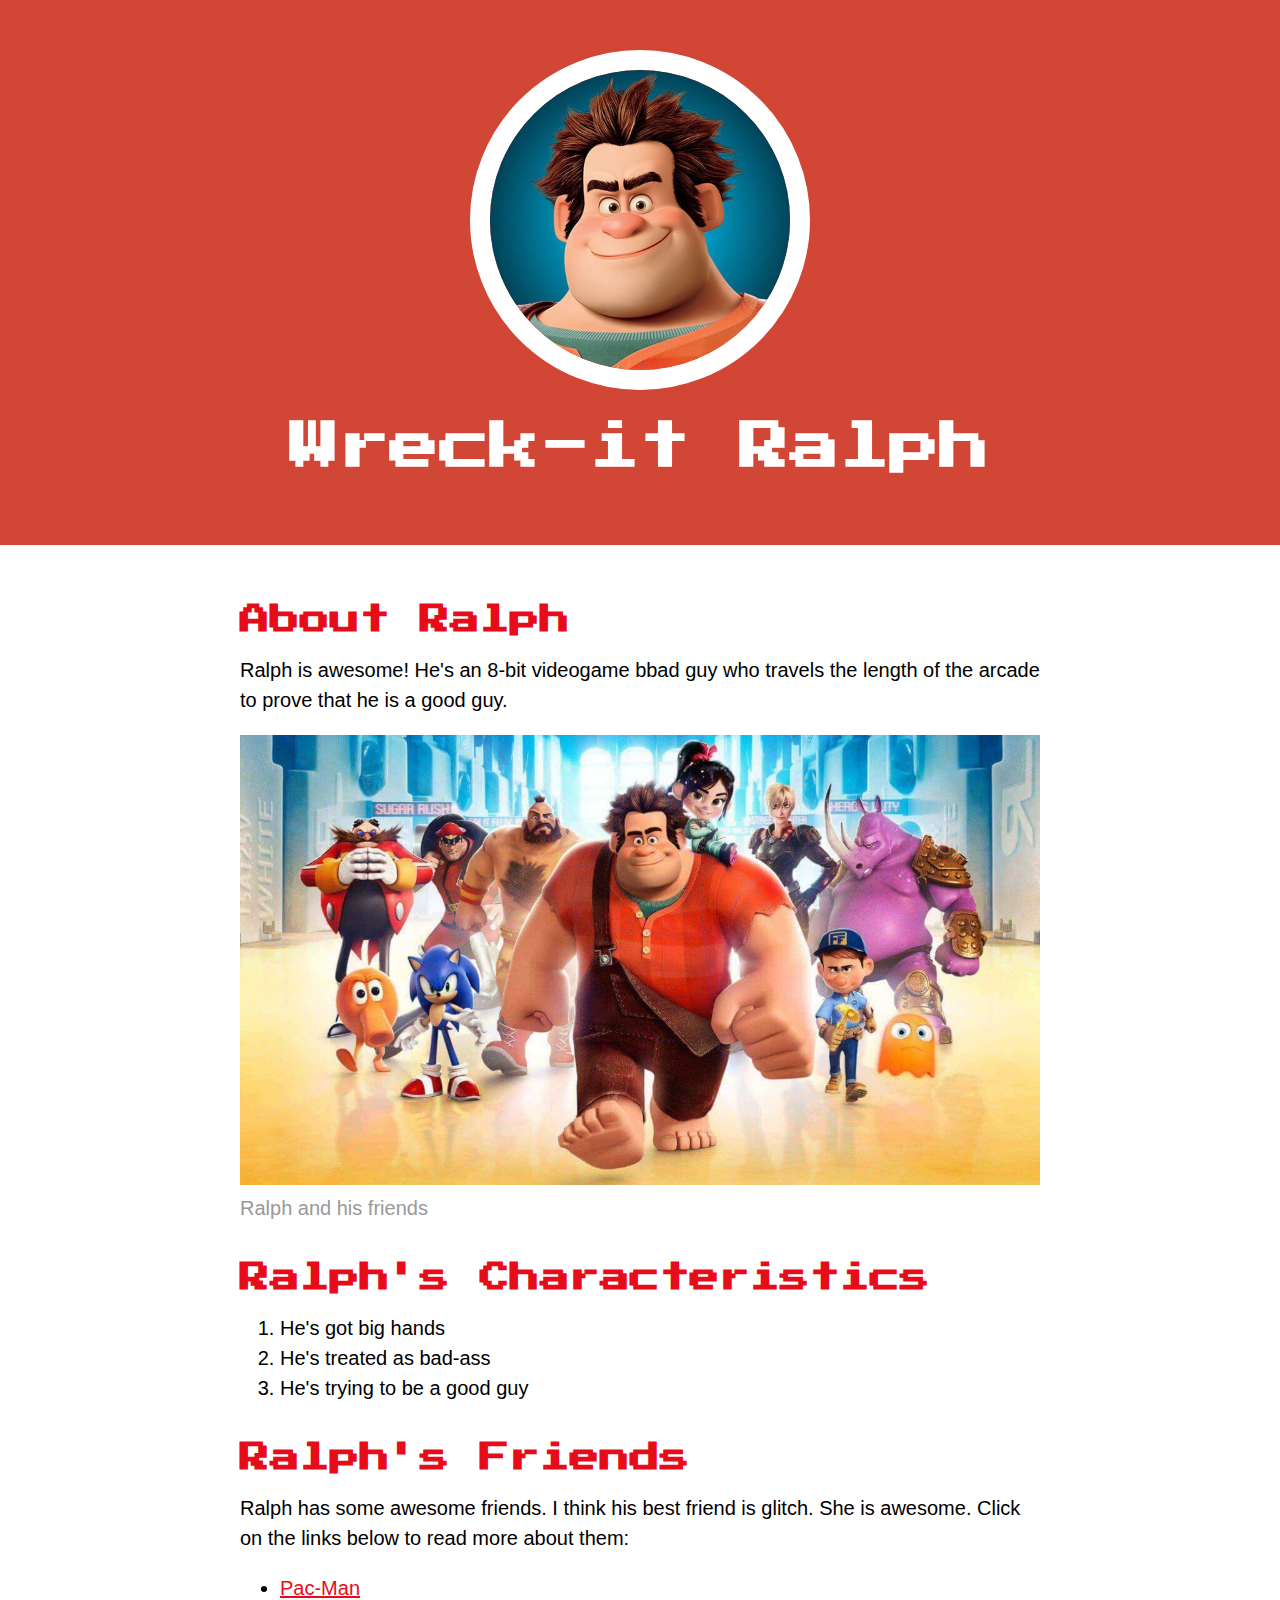
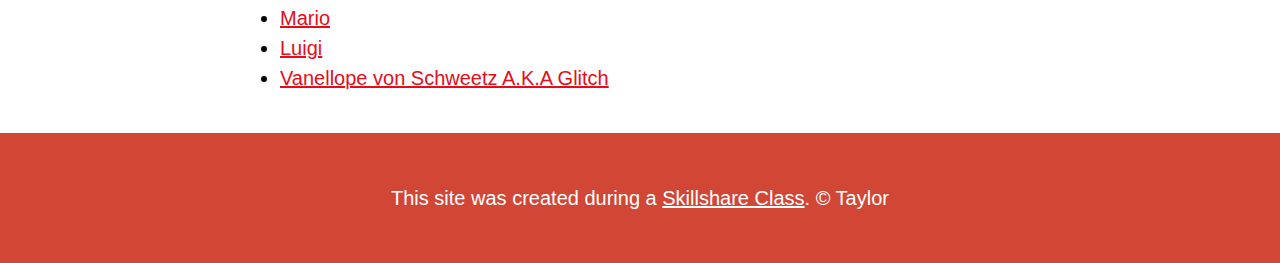
<file: index.html>
<!DOCTYPE html>
<html>
<head>
	<title>Wreck-it Ralph</title>
	<link rel="icon" href="img/ralph.jpeg">
	<link href="https://fonts.googleapis.com/css2?family=Press+Start+2P&display=swap" rel="stylesheet">
	<link rel="stylesheet" type="text/css" href="css/hero.css">
</head>
<body>
	<!-- header element -->
	<header>
		<img src="img/ralph.jpeg">
		<h1>Wreck-it Ralph</h1>
	</header>

	<!-- main element -->
	<main>
		<h2>About Ralph</h2>
		<p>Ralph is awesome! He's an 8-bit videogame bbad guy who travels the length of the arcade to prove that he is a good guy.</p>
		<img src="img/ralph-big.jpg">
		<p class="caption"> Ralph and his friends</p>
		
		<!-- Characteristics -->
		<h2>Ralph's Characteristics</h2>
		<ol>
			<li>He's got big hands</li>
			<li>He's treated as bad-ass</li>
			<li>He's trying to be a good guy</li>
		</ol>
		
		<!-- Friends -->
		<h2>Ralph's Friends</h2>
		<p>Ralph has some awesome friends. I think his best friend is glitch. She is awesome. Click on the links below to read more about them:</p>
		<ul>
			<li><a target="_blank" href="https://en.wikipedia.org/wiki/Pac-Man">Pac-Man</a></li>
			<li><a target="_blank" href="https://en.wikipedia.org/wiki/Mario">Mario</a></li>
			<li><a target="_blank" href="https://en.wikipedia.org/wiki/Luigi">Luigi</a></li>
			<li><a target="_blank" href="https://disney.fandom.com/wiki/Vanellope_von_Schweetz">Vanellope von Schweetz A.K.A Glitch</a></li>
		</ul>
	</main>

	<!-- Footer Element -->
	<footer>
		<p>This site was created during a <a href="https://www.skillshare.com/home">Skillshare Class</a>. &copy; Taylor
		</p>
	</footer>
</body>
</html>
</file>
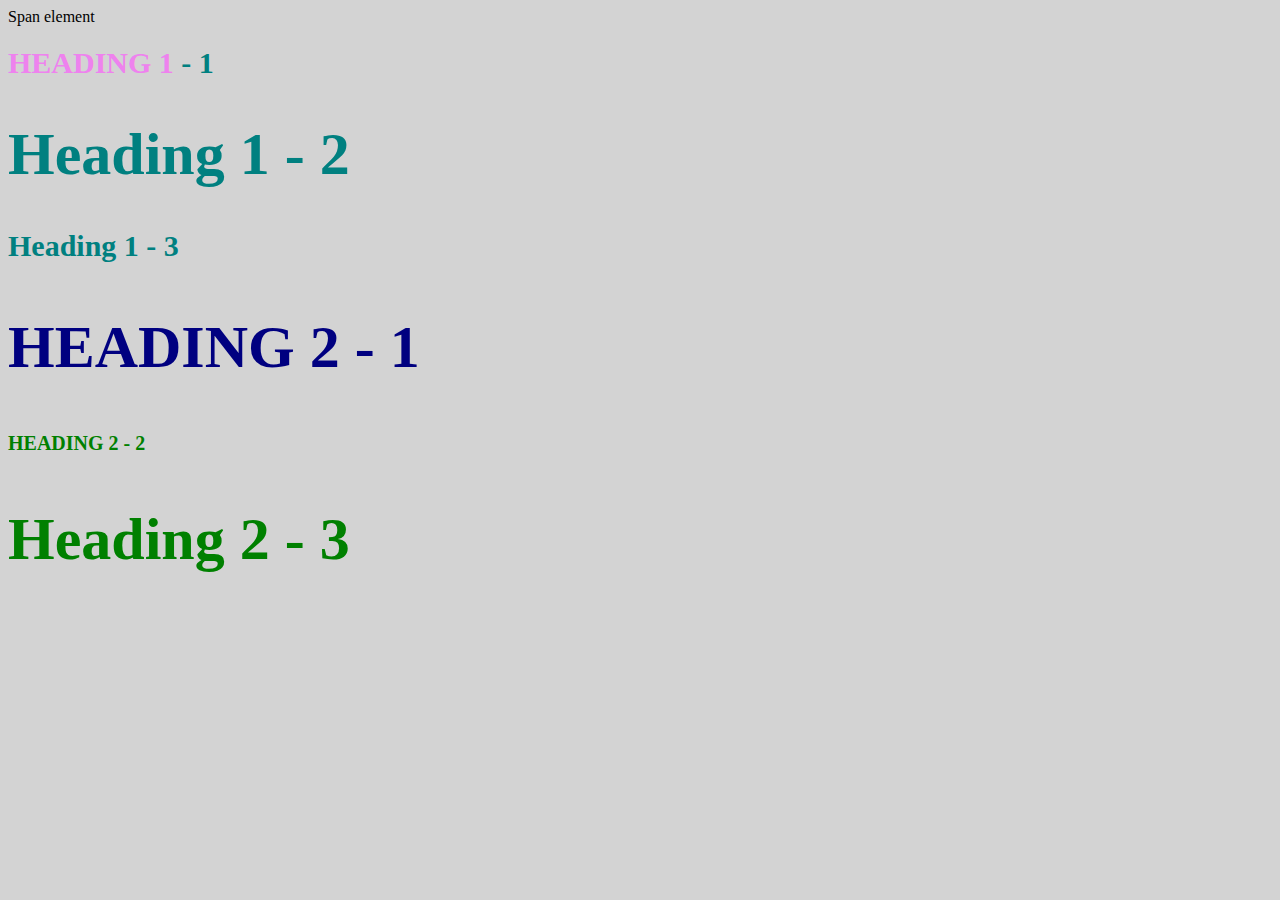
<file: style-test.html>
<!DOCTYPE html>
<html>
<head>
	<title>Style Test</title>
	<link rel="stylesheet" type="text/css" href="css/test.css">
</head>
<body>
	<span>Span element</span>
	<h1 class="uppercase"><span>Heading 1</span> - 1</h1>
	<h1 class="big">Heading 1 - 2</h1>
	<h1>Heading 1 - 3</h1>
	<h2 class="big uppercase">Heading 2 - 1</h2>
	<h2 class="uppercase">Heading 2 - 2</h2>
	<h2 class="big">Heading 2 - 3</h2>

</body>
</html>
</file>
<file: css/hero.css>
body{
	margin: 0;
	font-family: Helvetica, Arial, sans-serif;
	font-size: 20px;
	line-height: 30px;
}

header{
	background-color: #d14635;
	text-align: center;
	padding-top: 50px;
	padding-bottom: 50px;
}

h1, h2{
	font-family: 'Press Start 2P', cursive;
}

header h1{
	color: white;
	font-size: 50px;
}

header img{
	border-radius: 170px;
	width: 300px;
	border: 20px solid white;
}

main{
	max-width: 800px;
	margin: 0 auto;
	padding: 20px;
}

main img{
	max-width: 100%;
}

h2{
	font-size: 30px;
	color: #e70c19;
	margin: 40px 0 10px;
}

a{
	color: #e70c19;
}
a:hover{
	color: white;
	background-color: #483a94;
}

footer{
	background-color: #d14635;
	text-align: center;
	color: white;
	padding: 50px;
}

footer p{
	margin: 0;
}

footer a{
	color: white;
}
footer a:hover{
	opacity: .5;
	background-color: transparent;
}

p.caption{
	color: #999999;
	font-size: italic;
	margin-top: 0;
}
</file>
<file: css/test.css>
body{
	background-color: lightgrey;
}
h1{
	font-size: 30px;
	color: teal;
}

h2{
	color: red;
	font-size: 20px;
}

h2{
	color: green;
}

.big{
	font-size: 60px
}

.uppercase{
	text-transform: uppercase;
}

.big.uppercase{
	color: navy;
}

h1 span{
	color: violet;
}
</file>
